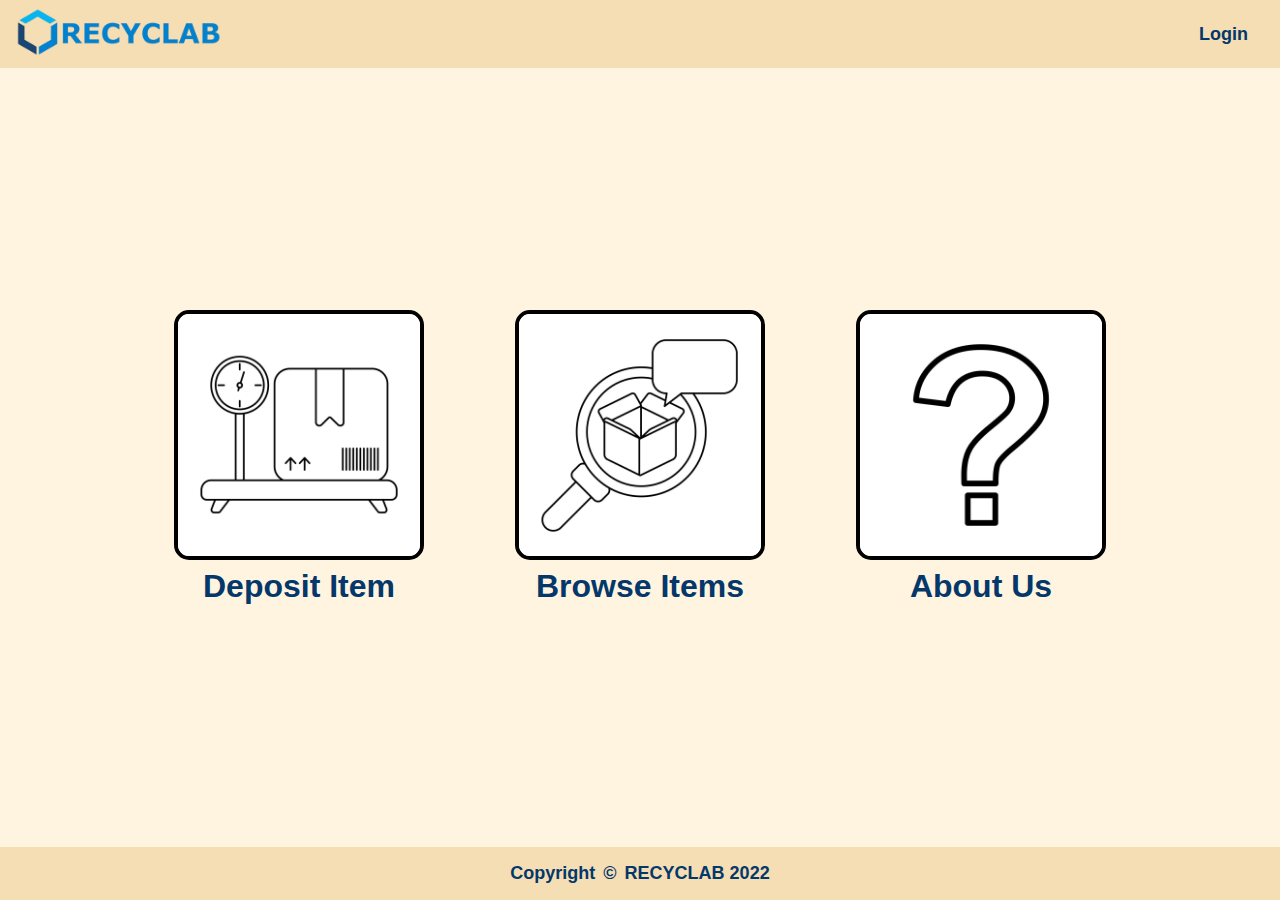
<file: index.html>
<!DOCTYPE html>
<html lang="en">
  <head>
    <meta charset="UTF-8">
    <title>Recyclab</title>
    <link rel="stylesheet" href="./style.css">
  </head>
  <body>
    <div class="page-container">
      <div class="header">
        <div class="left-header-items">
          <a href="./index.html">
            <div class="logo">
              <img class="header-logo" src="./images/recyclab-logo-transparent.png" alt="Recyclab logo">
            </div>
          </a>
        </div>
        <div class="right-header-items">
          <a class="login-link" href="./">
            Login
          </a>
        </div>
      </div>

      <div class="content">
        <div class="card-container">
          <div class="deposit-card content-card">
            <a class="deposit-link content-link" href="./deposit.html">
              <img class="card-image" src="./images/deposit-icon.jpg" alt="Deposit icon">
              Deposit Item
            </a>
          </div>
          <div class="browse-card content-card">
            <a class="browse-link content-link" href="./browse.html">
              <img class="card-image" src="./images/browse-icon.jpg" alt="Browse icon">
              Browse Items
            </a>
          </div>
          <div class="about-card content-card">
            <a class="about-link content-link" href="./">
              <img class="card-image" src="./images/about-us-icon.jpg" alt="About Us icon">
              About Us
            </a>
          </div>
        </div>
      </div>
      
      <div class="footer">
        <div class="footer-text">
          <span>Copyright</span> <span>©</span> <span>RECYCLAB 2022</span>
        </div>
      </div>
    </div>
  </body>
</html>
</file>
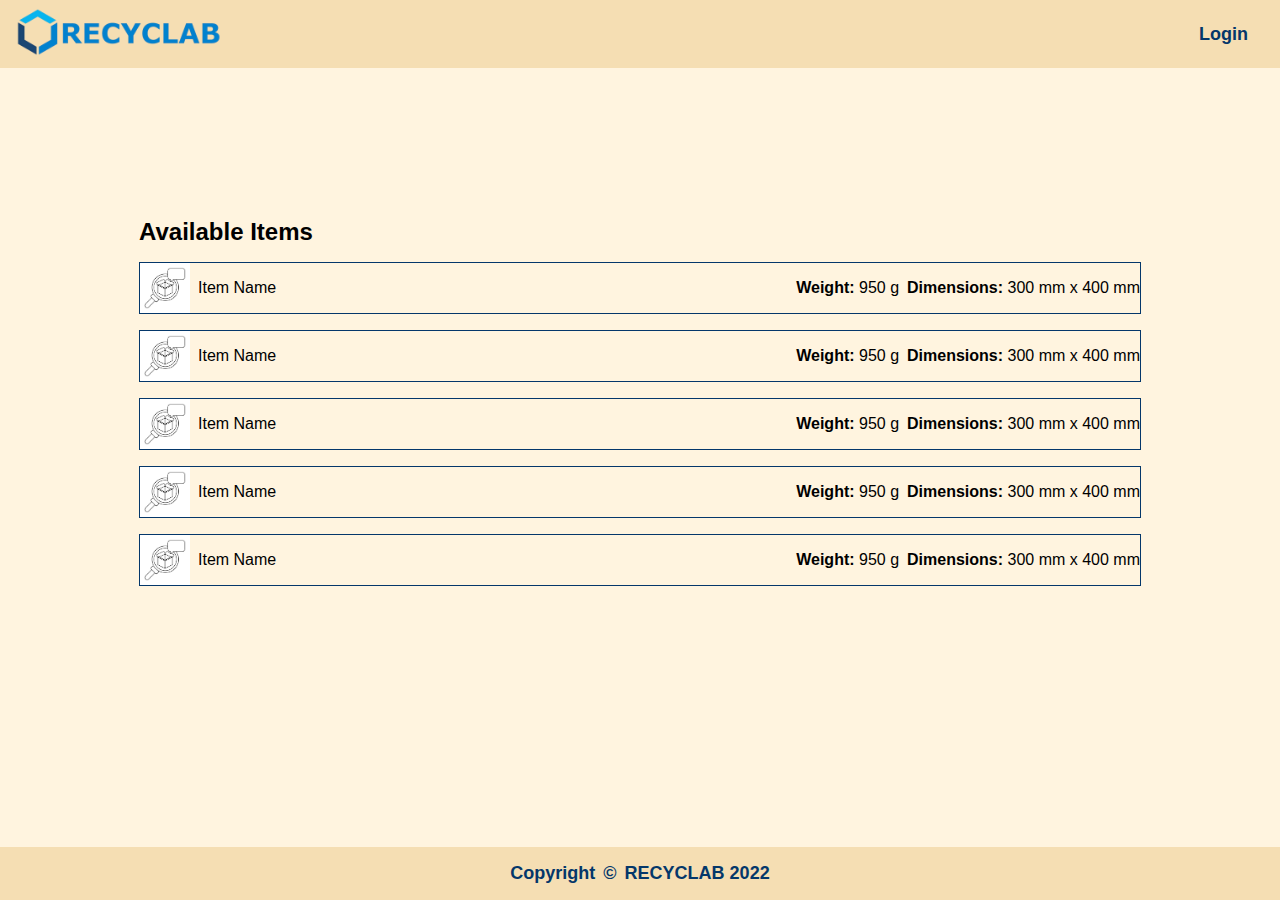
<file: browse.html>
<!DOCTYPE html>
<html lang="en">
  <head>
    <meta charset="UTF-8">
    <title>Recyclab | Browse Items</title>
    <link rel="stylesheet" href="./style.css">
  </head>
  <body>
    <div class="page-container">
      <div class="header">
        <div class="left-header-items">
          <a href="./index.html">
            <div class="logo">
              <img class="header-logo" src="./images/recyclab-logo-transparent.png" alt="Recyclab logo">
            </div>
          </a>
        </div>
        <div class="right-header-items">
          <a class="login-link" href="./">
            Login
          </a>
        </div>
      </div>

      <div class="content browse-content">
        <div class="items-container">
          <div class="browse-title">
            Available Items
          </div>
          <div class="item">
            <div class="items-left">
              <img class="item-image" src="./images/browse-icon.jpg">
              <div class="item-name">Item Name</div>
            </div>
            <div class="items-right">
              <div class="item-weight">
                <span class="item-text-bold">Weight:</span> 950 g
              </div>
              <div class="item-dimensions">
                <span class="item-text-bold">Dimensions:</span> 300 mm x 400 mm
              </div>
            </div>
          </div>

          <div class="item">
            <div class="items-left">
              <img class="item-image" src="./images/browse-icon.jpg">
              <div class="item-name">Item Name</div>
            </div>
            <div class="items-right">
              <div class="item-weight">
                <span class="item-text-bold">Weight:</span> 950 g
              </div>
              <div class="item-dimensions">
                <span class="item-text-bold">Dimensions:</span> 300 mm x 400 mm
              </div>
            </div>
          </div>

          <div class="item">
            <div class="items-left">
              <img class="item-image" src="./images/browse-icon.jpg">
              <div class="item-name">Item Name</div>
            </div>
            <div class="items-right">
              <div class="item-weight">
                <span class="item-text-bold">Weight:</span> 950 g
              </div>
              <div class="item-dimensions">
                <span class="item-text-bold">Dimensions:</span> 300 mm x 400 mm
              </div>
            </div>
          </div>

          <div class="item">
            <div class="items-left">
              <img class="item-image" src="./images/browse-icon.jpg">
              <div class="item-name">Item Name</div>
            </div>
            <div class="items-right">
              <div class="item-weight">
                <span class="item-text-bold">Weight:</span> 950 g
              </div>
              <div class="item-dimensions">
                <span class="item-text-bold">Dimensions:</span> 300 mm x 400 mm
              </div>
            </div>
          </div>

          <div class="item">
            <div class="items-left">
              <img class="item-image" src="./images/browse-icon.jpg">
              <div class="item-name">Item Name</div>
            </div>
            <div class="items-right">
              <div class="item-weight">
                <span class="item-text-bold">Weight:</span> 950 g
              </div>
              <div class="item-dimensions">
                <span class="item-text-bold">Dimensions:</span> 300 mm x 400 mm
              </div>
            </div>
          </div>
        </div>
      </div>
      
      <div class="footer">
        <div class="footer-text">
          <span>Copyright</span> <span>©</span> <span>RECYCLAB 2022</span>
        </div>
      </div>
    </div>
  </body>
</html>
</file>
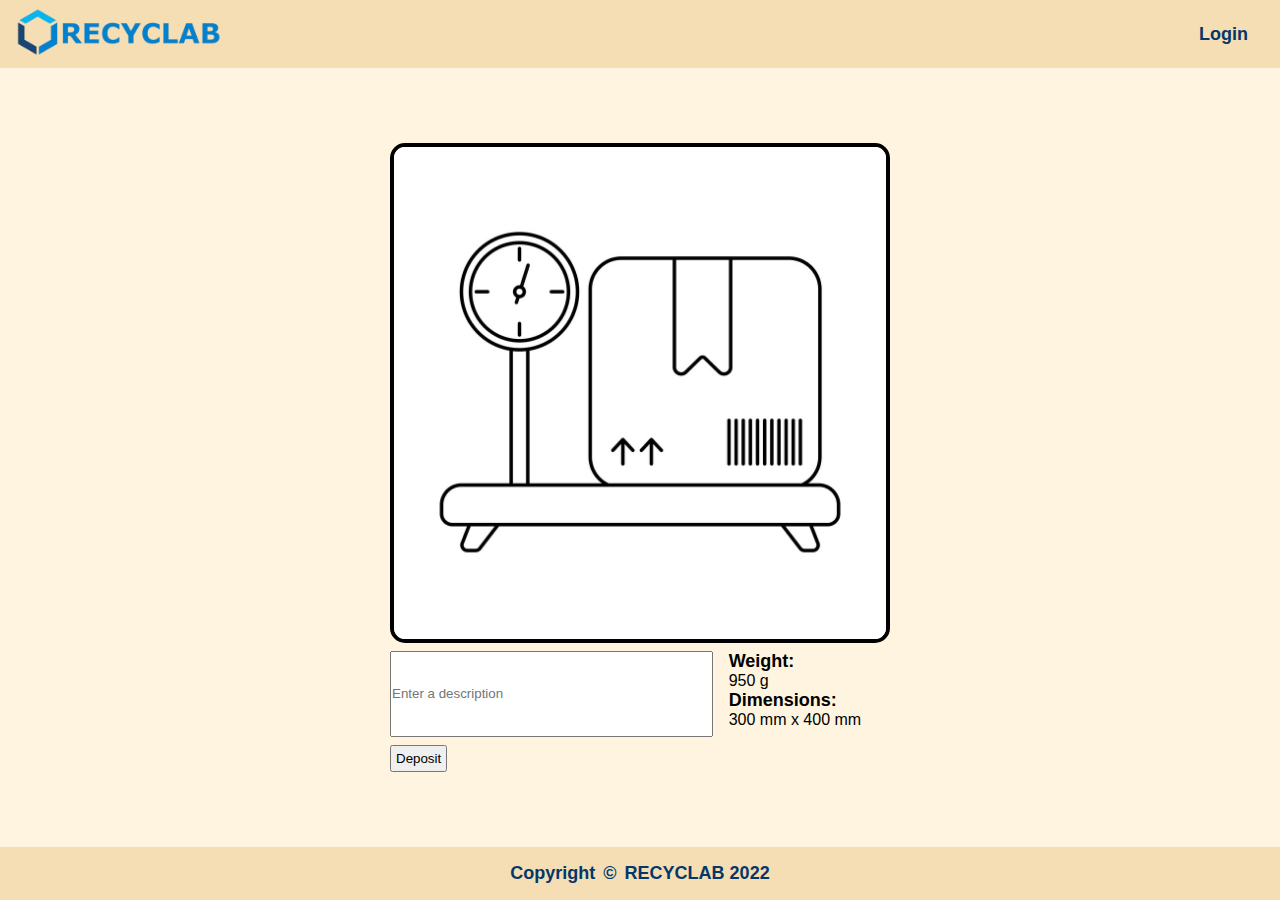
<file: deposit.html>
<!DOCTYPE html>
<html lang="en">
  <head>
    <meta charset="UTF-8">
    <title>Recyclab | Deposit Item</title>
    <link rel="stylesheet" href="./style.css">
  </head>

  <body>
    <div class="page-container">
      <div class="header">
        <div class="left-header-items">
          <a href="./index.html">
            <div class="logo">
              <img class="header-logo" src="./images/recyclab-logo-transparent.png" alt="Recyclab logo">
            </div>
          </a>
        </div>
        <div class="right-header-items">
          <a class="login-link" href="./">
            Login
          </a>
        </div>
      </div>

      <div class="content">
        <div class="deposit-container">
          <img class="deposit-image" src="./images/deposit-icon.jpg">

          <div class="deposit-information">
            <div class="left-information">
              <input type="text" class="deposit-description" placeholder="Enter a description">
              <input type="submit" class="deposit-button" value="Deposit">
            </div>
            <div class="right-information">
              <div class="deposit-weight">
                <div class="weight-text">
                  Weight:
                </div>
                <div class="weight-number">
                  950 g
                </div>
                <div class="dimensions-text">
                  Dimensions:
                </div>
                <div class="dimensions-number">
                  300 mm x 400 mm
                </div>
              </div>
            </div>
          </div>
        </div>
      </div>
      
      <div class="footer">
        <div class="footer-text">
          <span>Copyright</span> <span>©</span> <span>RECYCLAB 2022</span>
        </div>
      </div>
    </div>
  </body>
</html>
</file>
<file: style.css>
* {
  margin: 0;
  padding: 0;
  font-family: -apple-system, BlinkMacSystemFont, 'Segoe UI', Roboto, Oxygen, Ubuntu, Cantarell, 'Open Sans', 'Helvetica Neue', sans-serif;
}

a {
  text-decoration: none;
}

/* index.html */

.page-container {
  display: flex;
  flex-direction: column;

  height: 100vh;
}

.header {
  background-color: rgb(160, 217, 239);
  background-color: wheat;
  display: flex;
  justify-content: space-between;
  align-items: center;
}

.header-logo {
  height: 48px;
  padding: 8px 16px;
}

.right-header-items {
  align-self: stretch;
  display: flex;
  justify-content: center;
  align-items: center;
}

.login-item {
  color: #0082ce;
  font-size: 18px;
  
}

.login-link {
  text-decoration: none;
  color: rgb(4, 55, 106);
  display: flex;
  align-items: center;
  justify-content: center;
  align-self: stretch;
  font-weight: bold;
  padding: 0 32px;
  font-size: 18px;
}

.login-link:hover {
  background-color: antiquewhite;
  color: rgb(4, 55, 106);
}

.content {
  /* background-color: rgb(215, 240, 248); */
  background-color: rgb(255, 244, 223);
  flex: 1;
  display: flex;
  justify-content: center;
  align-items: center;
}

.card-container {
  /* background-color: #0082ce; */
  display: flex;
  justify-content: center;
  align-items: center;
  gap: 75px;
  flex-wrap: wrap;
  text-align: center;
  padding: 32px;
}

.content-card {
  width: 250px;
  font-size: 32px;
  font-weight: bold;
  color: rgb(4, 55, 106);
  padding: 8px;
}

.content-link:hover {
  color: rgb(0, 128, 255);
}

.content-link {
  color: rgb(4, 55, 106);
}

.card-image {
  box-sizing: border-box;
  width: 250px;
  height: 250px;
  border: 4px black solid;
  border-radius: 15px;
}

.content-text {
  font-size: 32px;
  font-weight: bold;
  color: rgb(4, 55, 106);
  padding: 8px;
}

.footer {
  /* background-color: rgb(160, 217, 239); */
  background-color: wheat;
  display: flex;
  justify-content: center;
  align-items: center;
  padding: 16px;
}
.footer-text {
  font-size: 18px;
  font-weight: bold;
  color: rgb(4, 55, 106);
  display: flex;
  gap: 8px;
}

/* deposit.html */

.deposit-image {
  box-sizing: border-box;
  height: 500px;
  width: 500px;
  border: 4px black solid;
  border-radius: 15px;
}

.deposit-container {
  display: flex;
  flex-direction: column;
  justify-content: center;
  gap: 8px;
}

.deposit-description {
  height: 60px;
  vertical-align: bottom;
  padding: 11px 0px 11px 0px;
  line-height: 60px;
}

.deposit-information {
  display: flex;
  justify-content: space-between;
  gap: 16px;
}

.left-information {
  flex: 2;
  display: flex;
  flex-direction: column;
  gap: 8px;
}

.deposit-button {
  align-self: flex-start;
  padding: 4px;
}

.right-information {
  flex: 1;
}

.weight-text,
.dimensions-text {
  font-size: 18px;
  font-weight: bold;
}

/* browse.html */

.item-image {
  width: 50px;
  height: 50px;
}

.item {
  display: flex;
  justify-content: space-between;
  width: 1000px;
  border: rgb(4, 55, 106) solid 1px;
}

.items-left {
  display: flex;
  gap: 8px;
  justify-content: center;
  align-items: center;
}

.items-right {
  display: flex;
  gap: 8px;
  justify-content: center;
  align-items: center;
}

.item-text-bold {
  font-weight: bold;
}

.items-container {
  display: flex;
  flex-direction: column;
  justify-content: flex-start;
  align-items: flex-start;
  gap: 16px;
}

.browse-content {
  align-items: flex-start;
  padding-top: 150px;
}

.browse-title {
  font-size: 24px;
  font-weight: bold;
}
</file>
